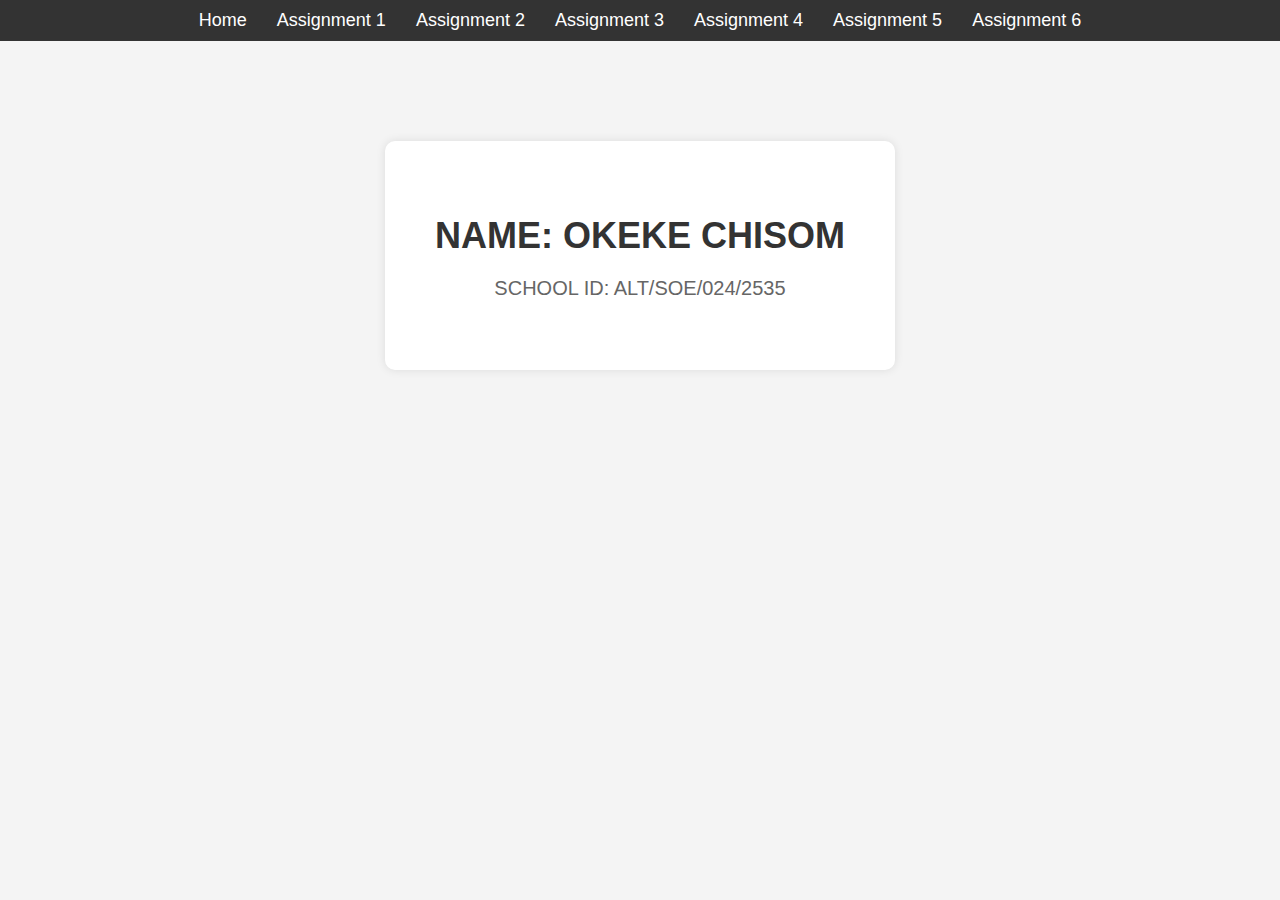
<file: index.html>
<!DOCTYPE html>
<html lang="en">
<head>
    <meta charset="UTF-8">
    <meta name="viewport" content="width=device-width, initial-scale=1.0">
    <title>Css Assignment</title>
    <link rel="stylesheet" href="styles.css">
</head>
<body id="home">
    <nav>
        <ul>
            <li><a href="/index.html">Home</a></li>
            <li><a href="/Assignment1/Assignment1.html">Assignment 1</a></li>
            <li><a href="/Assignment2/Assignment2.html">Assignment 2</a></li>
            <li><a href="/Assignment3/Assignment3.html">Assignment 3</a></li>
            <li><a href="/Assignment4/Assignment4.html">Assignment 4</a></li>
            <li><a href="/Assignment5/Assignment5.html">Assignment 5</a></li>
            <li><a href="/Assignment6/Assignment6.html">Assignment 6</a></li>
        </ul>
    </nav>
    <main>
        <section class="home">
            <h1>NAME: OKEKE CHISOM</h1>
            <p>SCHOOL ID: ALT/SOE/024/2535 </p>
        </section>
    </main>
</body>
</html>
</file>
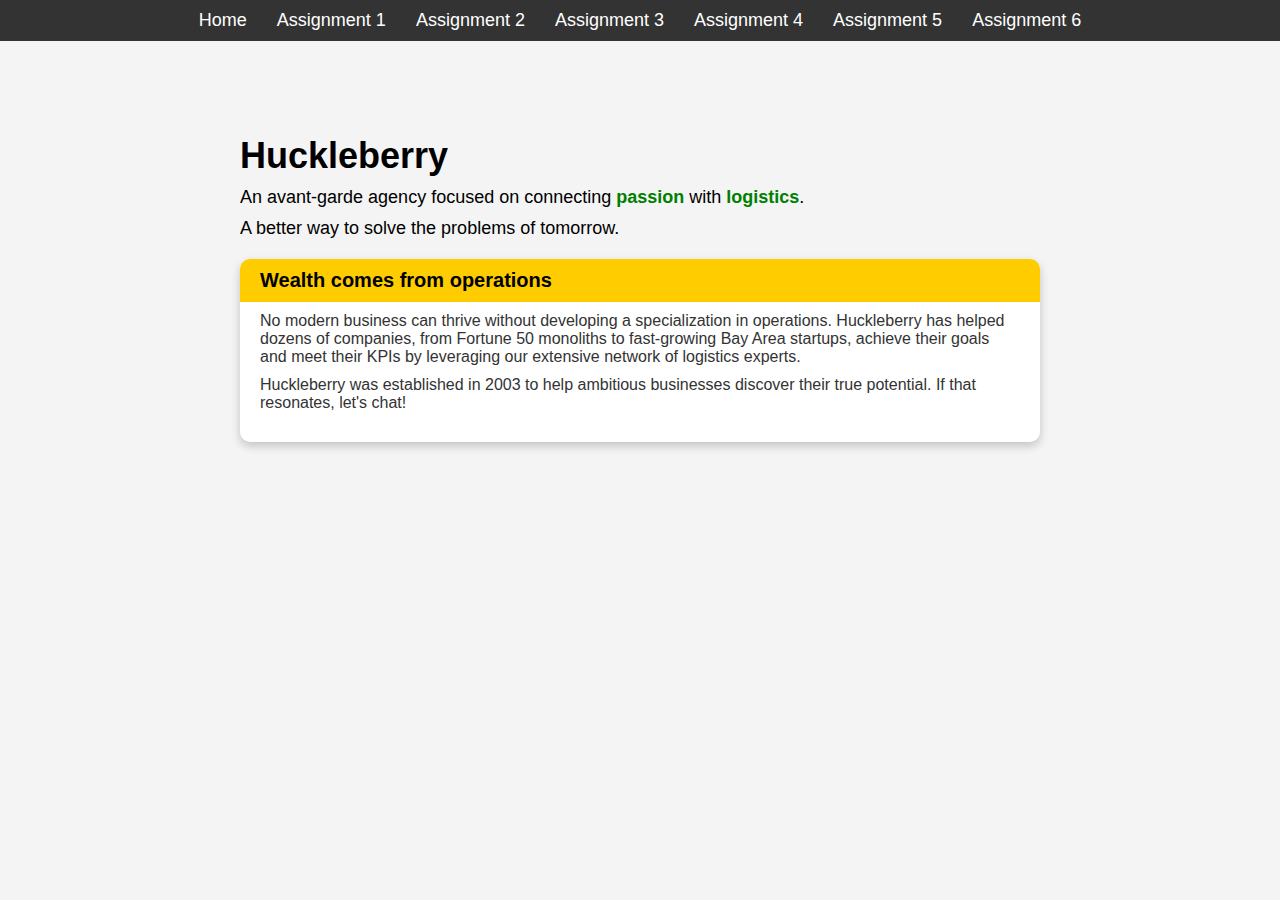
<file: Assignment2/Assignment2.html>
<!DOCTYPE html>
<html lang="en">
<head>
    <meta charset="UTF-8">
    <meta name="viewport" content="width=device-width, initial-scale=1.0">
    <title>Document</title>
    <link rel="stylesheet" href="style.css">
</head>
<body id="ass2">
    <nav>
        <ul>
            <li><a href="/index.html">Home</a></li>
            <li><a href="/Assignment1/Assignment1.html">Assignment 1</a></li>
            <li><a href="/Assignment2/Assignment2.html">Assignment 2</a></li>
            <li><a href="/Assignment3/Assignment3.html">Assignment 3</a></li>
            <li><a href="/Assignment4/Assignment4.html">Assignment 4</a></li>
            <li><a href="/Assignment5/Assignment5.html">Assignment 5</a></li>
            <li><a href="/Assignment6/Assignment6.html">Assignment 6</a></li>
        </ul>
    </nav>

    <main>
        <section class="assignment">
            <h1>Huckleberry</h1>
            <p>An avant-garde agency focused on connecting <span class="highlight">passion</span> with <span class="highlight">logistics</span>.</p>
            <p>A better way to solve the problems of tomorrow.</p>
            
            <div class="info-card">
                <div class="info-header">Wealth comes from operations</div>
                <p>No modern business can thrive without developing a specialization in operations. Huckleberry has helped dozens of companies, from Fortune 50 monoliths to fast-growing Bay Area startups, achieve their goals and meet their KPIs by leveraging our extensive network of logistics experts.</p>
                <p>Huckleberry was established in 2003 to help ambitious businesses discover their true potential. If that resonates, let's chat!</p>
            </div>
        
        </section>
    </main>
</body>
</html>
</file>
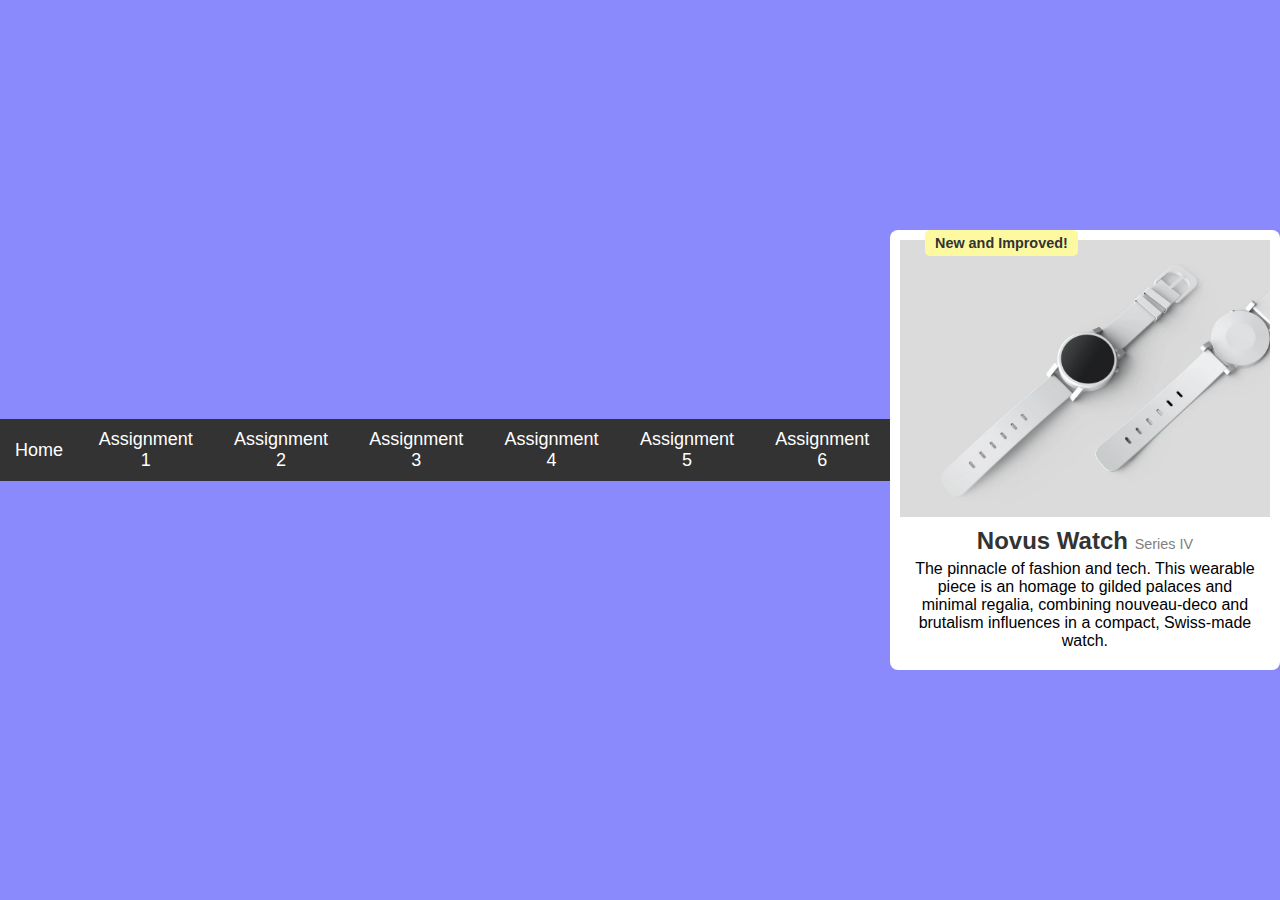
<file: Assignment3/Assignment3.html>
<!DOCTYPE html>
<html lang="en">
<head>
    <meta charset="UTF-8">
    <meta name="viewport" content="width=device-width, initial-scale=1.0">
    <title>Document</title>
    <link rel="stylesheet" href="style.css">
</head>
<body>
    <nav>
        <ul>
            <li><a href="/index.html">Home</a></li>
            <li><a href="/Assignment1/Assignment1.html">Assignment 1</a></li>
            <li><a href="/Assignment2/Assignment2.html">Assignment 2</a></li>
            <li><a href="/Assignment3/Assignment3.html">Assignment 3</a></li>
            <li><a href="/Assignment4/Assignment4.html">Assignment 4</a></li>
            <li><a href="/Assignment5/Assignment5.html">Assignment 5</a></li>
            <li><a href="/Assignment6/Assignment6.html">Assignment 6</a></li>
        </ul>
    </nav>

    <div class="card">
        <div class="badge">New and Improved!</div>
        <div class="image-container">
            <img src="wrist-watch-1568182_1280.png" alt="Novus Watch">

            <div class="text">
                <h3>Novus Watch <span>Series IV</span></h3>
                <p>
                    The pinnacle of fashion and tech. This wearable piece is an homage to gilded palaces and minimal regalia,
                    combining nouveau-deco and brutalism influences in a compact, Swiss-made watch.
                </p>
            </div>
        </div>
        
    </div>
</body>
</html>
</file>
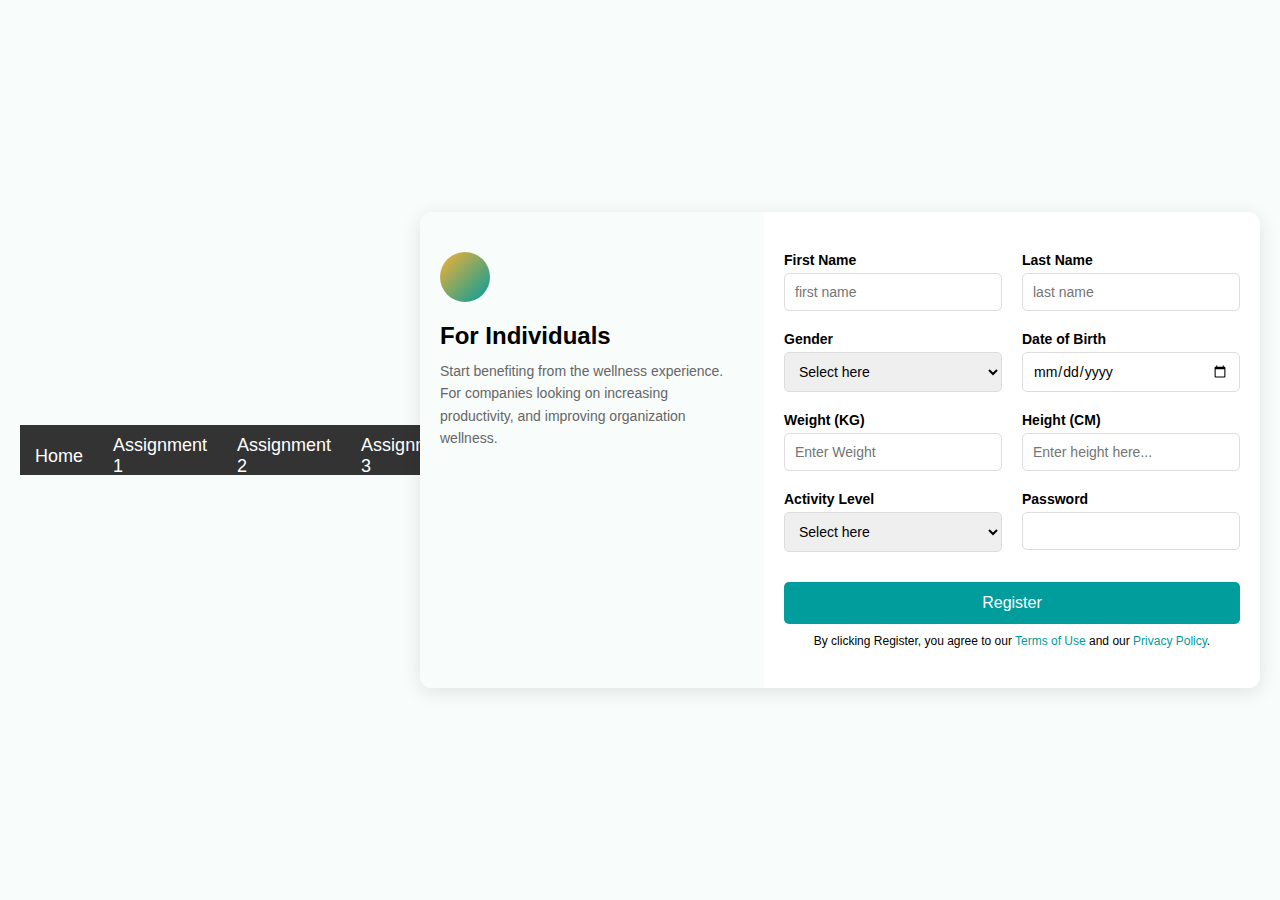
<file: Assignment4/Assignment4.html>
<!DOCTYPE html>
<html lang="en">
<head>
    <meta charset="UTF-8">
    <meta name="viewport" content="width=device-width, initial-scale=1.0">
    <title>Document</title>
    <link rel="stylesheet" href="style.css">
</head>
<body>
    <nav>
        <ul>
            <li><a href="/index.html">Home</a></li>
            <li><a href="/Assignment1/Assignment1.html">Assignment 1</a></li>
            <li><a href="/Assignment2/Assignment2.html">Assignment 2</a></li>
            <li><a href="/Assignment3/Assignment3.html">Assignment 3</a></li>
            <li><a href="/Assignment4/Assignment4.html">Assignment 4</a></li>
            <li><a href="/Assignment5/Assignment5.html">Assignment 5</a></li>
            <li><a href="/Assignment6/Assignment6.html">Assignment 6</a></li>
        </ul>
    </nav>

  <div class="container">
    <div class="info-section">
      <div class="logo"></div>
      <h1>For Individuals</h1>
      <p>
        Start benefiting from the wellness experience. For companies looking on
        increasing productivity, and improving organization wellness.
      </p>
    </div>
    <div class="form-section">
      <form>
        <div class="form-group">
          <div class="form-control">
            <label for="first-name">First Name</label>
            <input type="text" id="first-name" placeholder="first name">
          </div>
          <div class="form-control">
            <label for="last-name">Last Name</label>
            <input type="text" id="last-name" placeholder="last name">
          </div>
        </div>
        <div class="form-group">
          <div class="form-control">
            <label for="gender">Gender</label>
            <select id="gender">
              <option>Select here</option>
            </select>
          </div>
          <div class="form-control">
            <label for="dob">Date of Birth</label>
            <input type="date" id="dob">
          </div>
        </div>
        <div class="form-group">
          <div class="form-control">
            <label for="weight">Weight (KG)</label>
            <input type="number" id="weight" placeholder="Enter Weight">
          </div>
          <div class="form-control">
            <label for="height">Height (CM)</label>
            <input type="number" id="height" placeholder="Enter height here...">
          </div>
        </div>
        <div class="form-group">
          <div class="form-control">
            <label for="activity">Activity Level</label>
            <select id="activity">
              <option>Select here</option>
            </select>
          </div>
          <div class="form-control">
            <label for="password">Password</label>
            <input type="password" id="password" placeholder="">
          </div>
        </div>
        <button type="submit" class="register-btn">Register</button>
        <p class="terms">
          By clicking Register, you agree to our <a href="#">Terms of Use</a> and
          our <a href="#">Privacy Policy</a>.
        </p>
      </form>
    </div>
  </div>

</body>
</html>
</file>
<file: styles.css>
#home {
    font-family: Arial, sans-serif;
    justify-content: center;
    align-items: center;
    margin: 0;
    padding: 0;
    background-color: #f4f4f4;
    text-align: center;
}

nav {
    background: #333;
    padding: 10px 0;
}

nav ul {
    list-style: none;
    padding: 0;
    margin: 0;
    display: flex;
    justify-content: center;
}

nav ul li {
    margin: 0 15px;
}

nav ul li a {
    color: white;
    text-decoration: none;
    font-size: 18px;
}

.home {
    margin-top: 100px;
    background: white;
    padding: 50px;
    border-radius: 10px;
    box-shadow: 0px 0px 10px rgba(0, 0, 0, 0.1);
    display: inline-block;
}

h1 {
    font-size: 36px;
    color: #333;
}

p {
    font-size: 20px;
    color: #666;
}

#ass1{
    font-family: Arial, sans-serif;
    margin: 0;
    padding: 0;
    background-color: black;
    text-align: center;
}

#ass1 nav {
    background: #333;
    padding: 10px 0;
}

#ass1 nav ul {
    list-style: none;
    padding: 0;
    margin: 0;
    display: flex;
    justify-content: center;
}

#ass1 nav ul li {
    margin: 0 15px;
}

#ass1 nav ul li a {
    color: white;
    text-decoration: none;
    font-size: 18px;
}

#ass1 .assignment {
    margin: 50px auto;
    max-width: 800px;
    padding: 20px;
    text-align: left;
}

#ass1 .otter-card {
    background-color: #fff; 
    width: 395px;
    border-radius: 10px; 
    box-shadow: 0 4px 8px rgba(0, 0, 0, 0.2); 
    padding: 27px;
    position: relative;
    margin-top: 20%;
    margin: 50px 35% auto;
    
}

#ass1 .otter-header {
    background-color: #ff00c1; 
    color: #000; 
    padding: 18px;
    font-size: 1.7rem;
    font-weight: bolder;
    text-align: center;
    position: absolute;
    width: 300px;
    top: -20px;
    left: 50%;
    transform: translateX(-50%);
    border-radius: 5px;
}

#ass1 .otter-card p {
    padding: 10px;
    font-family: Arial, Helvetica, sans-serif;
    font-size: 1.1rem;
    color: #000;
}

#ass2 {
    font-family: Arial, sans-serif;
    margin: 0;
    padding: 0;
    background-color: #f4f4f4;
    text-align: center;
}

nav {
    background: #333;
    padding: 10px 0;
}

nav ul {
    list-style: none;
    padding: 0;
    margin: 0;
    display: flex;
    justify-content: center;
}

nav ul li {
    margin: 0 15px;
}

nav ul li a {
    color: white;
    text-decoration: none;
    font-size: 18px;
}

.assignment {
    margin: 50px auto;
    max-width: 800px;
    padding: 20px;
    text-align: left;
}

h1 {
    font-size: 36px;
    font-weight: bold;
    margin-bottom: 10px;
}

.assignment p {
    font-size: 18px;
    margin: 10px 0;
}

.highlight {
    color: #008000;
    font-weight: bold;
}

.info-card {
    background: white;
    padding: 20px;
    border-radius: 10px;
    box-shadow: 0px 4px 10px rgba(0, 0, 0, 0.2);
    margin-top: 20px;
}

.info-header {
    background: #ffcc00;
    left: 50%;
    color: black;
    font-size: 20px;
    font-weight: bold;
    padding: 10px 20px;
    border-radius: 10px 10px 0 0;
    margin: -20px -20px 10px;
}

.info-card p {
    margin: 10px 0;
    color: #333;
    font-size: 16px;
}
</file>
<file: Assignment2/style.css>
#ass2 {
    font-family: Arial, sans-serif;
    margin: 0;
    padding: 0;
    background-color: #f4f4f4;
    text-align: center;
}

nav {
    background: #333;
    padding: 10px 0;
}

nav ul {
    list-style: none;
    padding: 0;
    margin: 0;
    display: flex;
    justify-content: center;
}

nav ul li {
    margin: 0 15px;
}

nav ul li a {
    color: white;
    text-decoration: none;
    font-size: 18px;
}

.assignment {
    margin: 50px auto;
    max-width: 800px;
    padding: 20px;
    text-align: left;
}

h1 {
    font-size: 36px;
    font-weight: bold;
    margin-bottom: 10px;
}

.assignment p {
    font-size: 18px;
    margin: 10px 0;
}

.highlight {
    color: #008000;
    font-weight: bold;
}

.info-card {
    background: white;
    padding: 20px;
    border-radius: 10px;
    box-shadow: 0px 4px 10px rgba(0, 0, 0, 0.2);
    margin-top: 20px;
}

.info-header {
    background: #ffcc00;
    left: 50%;
    color: black;
    font-size: 20px;
    font-weight: bold;
    padding: 10px 20px;
    border-radius: 10px 10px 0 0;
    margin: -20px -20px 10px;
}

.info-card p {
    margin: 10px 0;
    color: #333;
    font-size: 16px;
}
</file>
<file: Assignment3/style.css>
*{
    font-family: Arial, sans-serif;
    justify-content: center;
    align-items: center;
    margin: 0;
    padding: 0;
    text-align: center;
}

nav {
    background: #333;
    padding: 10px 0;
}

nav ul {
    list-style: none;
    padding: 0;
    margin: 0;
    display: flex;
    justify-content: center;
}

nav ul li {
    margin: 0 15px;
}

nav ul li a {
    color: white;
    text-decoration: none;
    font-size: 18px;
}

body {
    display: flex;
    justify-content: center;
    align-items: center;
    min-height: 100vh;
    background-color: rgb(138, 138, 252);
}

.card {
    
   
    
    width: 400px;
    
    text-align: center;
}

.badge {
    background-color: #fdf9a1;
    color: #333;
    font-size: 0.9rem;
    font-weight: bold;
    padding: 5px 10px;
    border-radius: 5px;
    position: absolute;
    left: 925px;
}

.image-container {
    background-color: white;
    overflow: hidden;
    padding: 10px;
    border-radius: 8px;
    margin-bottom: 0px;
}

.image-container img {
    width: 100%;
    display: block;
    
}

.text {
    margin-top: 0px;
    background-color: white;
    padding: 10px;
    
}

.text h3 {
    font-size: 1.5rem;
    margin-bottom: 5px;
    color: #333;
}

.text h3 span {
    font-size: 0.9rem;
    font-weight: normal;
    color: gray;
}
</file>
<file: Assignment4/style.css>
#home {
    font-family: Arial, sans-serif;
    justify-content: center;
    align-items: center;
    margin: 0;
    padding: 0;
    background-color: #f4f4f4;
    text-align: center;
}

nav {
    width: 400px;
    float: left;
    height: 50px;
    background: #333;
    padding: 10px 0;
}

nav ul {
    float: left;
    display: flex;
    justify-content: center;
    align-items: center;
    list-style: none;
    
}

nav ul li {
    list-style: none;
    margin-left: 62px;
    margin-top: 27px;
    font-size: 14px;
    margin: 0 15px;
}

nav ul li a {
    color: white;
    text-decoration: none;
    font-size: 18px;
}

* {
  margin: 0;
  padding: 0;
  box-sizing: border-box;
  font-family: Arial, sans-serif;
}

body {
  background-color: #f8fcfb;
  display: flex;
  justify-content: center;
  align-items: center;
  min-height: 100vh;
  padding: 20px;
}

.container {
  display: flex;
  max-width: 900px;
  width: 100%;
  background-color: white;
  border-radius: 12px;
  box-shadow: 0 4px 20px rgba(0, 0, 0, 0.1);
  overflow: hidden;
}

.info-section {
  flex: 1;
  background-color: #f8fcfb;
  padding: 40px 20px;
  text-align: left;
}

.info-section .logo {
  width: 50px;
  height: 50px;
  border-radius: 50%;
  background: linear-gradient(135deg, #f8b133, #009d9c);
  margin-bottom: 20px;
}

.info-section h1 {
  font-size: 24px;
  margin-bottom: 10px;
  font-weight: bold;
}

.info-section p {
  font-size: 14px;
  line-height: 1.6;
  color: #666;
}

.form-section {
  flex: 1.5;
  padding: 40px 20px;
  background: white;
}

form {
  display: flex;
  flex-direction: column;
}

.form-group {
  display: flex;
  gap: 20px;
  margin-bottom: 20px;
}

.form-control {
  flex: 1;
  display: flex;
  flex-direction: column;
}

label {
  font-size: 14px;
  font-weight: bold;
  margin-bottom: 5px;
}

input,
select {
  padding: 10px;
  font-size: 14px;
  border: 1px solid #ddd;
  border-radius: 5px;
  outline: none;
}

input:focus,
select:focus {
  border-color: #009d9c;
}

.register-btn {
  padding: 12px;
  font-size: 16px;
  color: white;
  background: #009d9c;
  border: none;
  border-radius: 5px;
  cursor: pointer;
  margin-top: 10px;
  transition: background 0.3s ease;
}

.register-btn:hover {
  background: #007a76;
}

.terms {
  font-size: 12px;
  text-align: center;
  margin-top: 10px;
}

.terms a {
  color: #009d9c;
  text-decoration: none;
}

.terms a:hover {
  text-decoration: underline;
}
</file>
